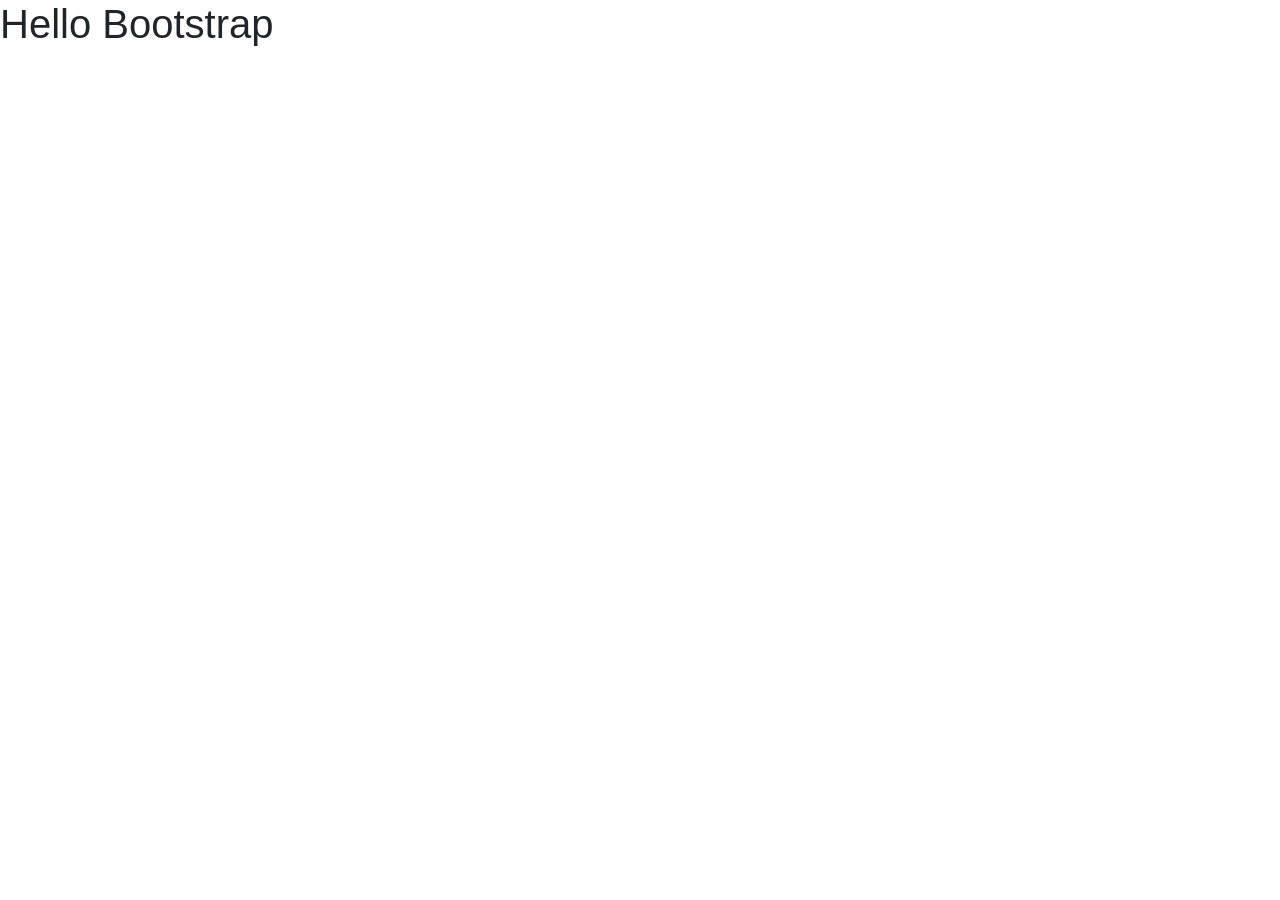
<file: S63762 CSM3103 Lab1/Task 2/index.html>
<!DOCTYPE html>
<html lang="en">
    <head>
        <title>CSM3101 - Lab 1</title>
        <meta charset="utf-8">
        <meta name="viewport" content="width=device-width, 
              initial-scale=1">
        <link rel="stylesheet" href="css/bootstrap.min.css">
    </head>
    
    <body>
      
       <div class=”container”>
         <div class=”row”>
             <h1>Hello Bootstrap</h1>
         </div>
       </div>
         
        <script src="js/jquery-3.6.4.min.js"></script>
        <script src="js/bootstrap.min.js"></script>
    </body>
	
</html>
</file>
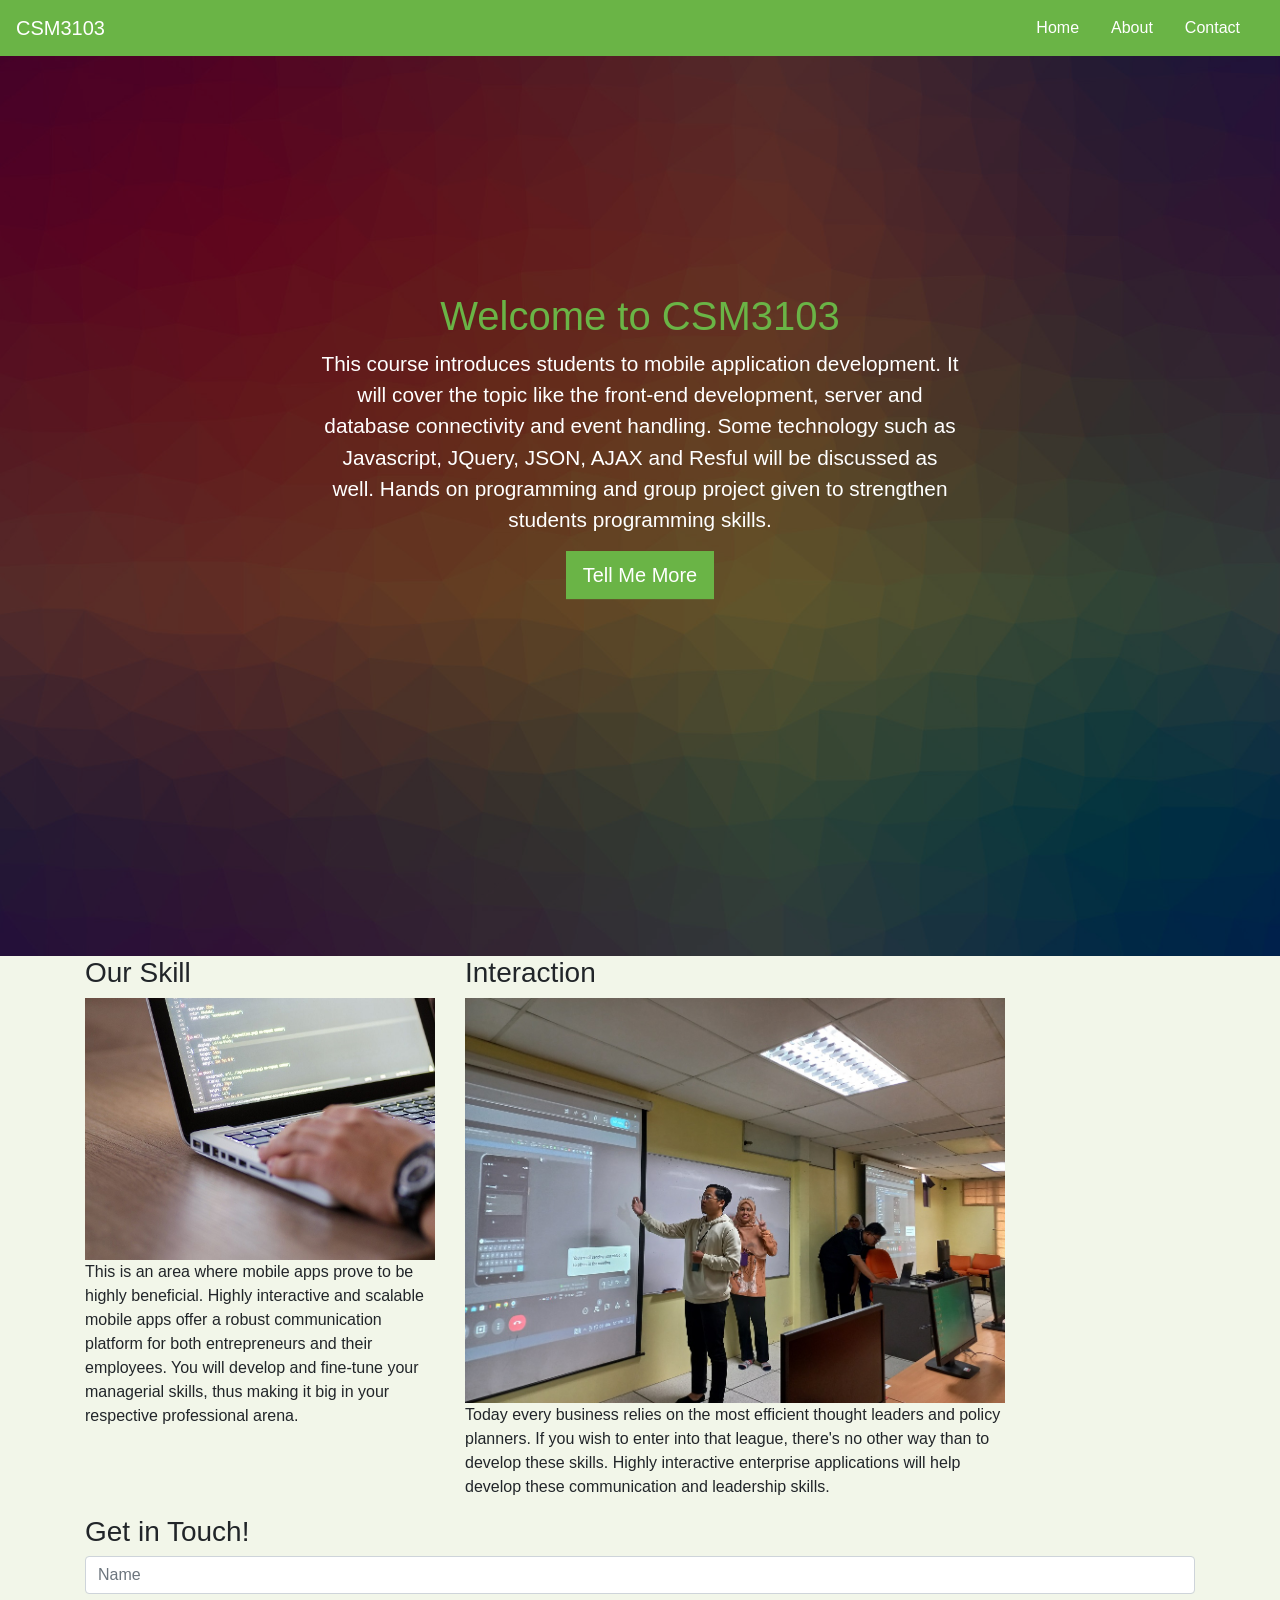
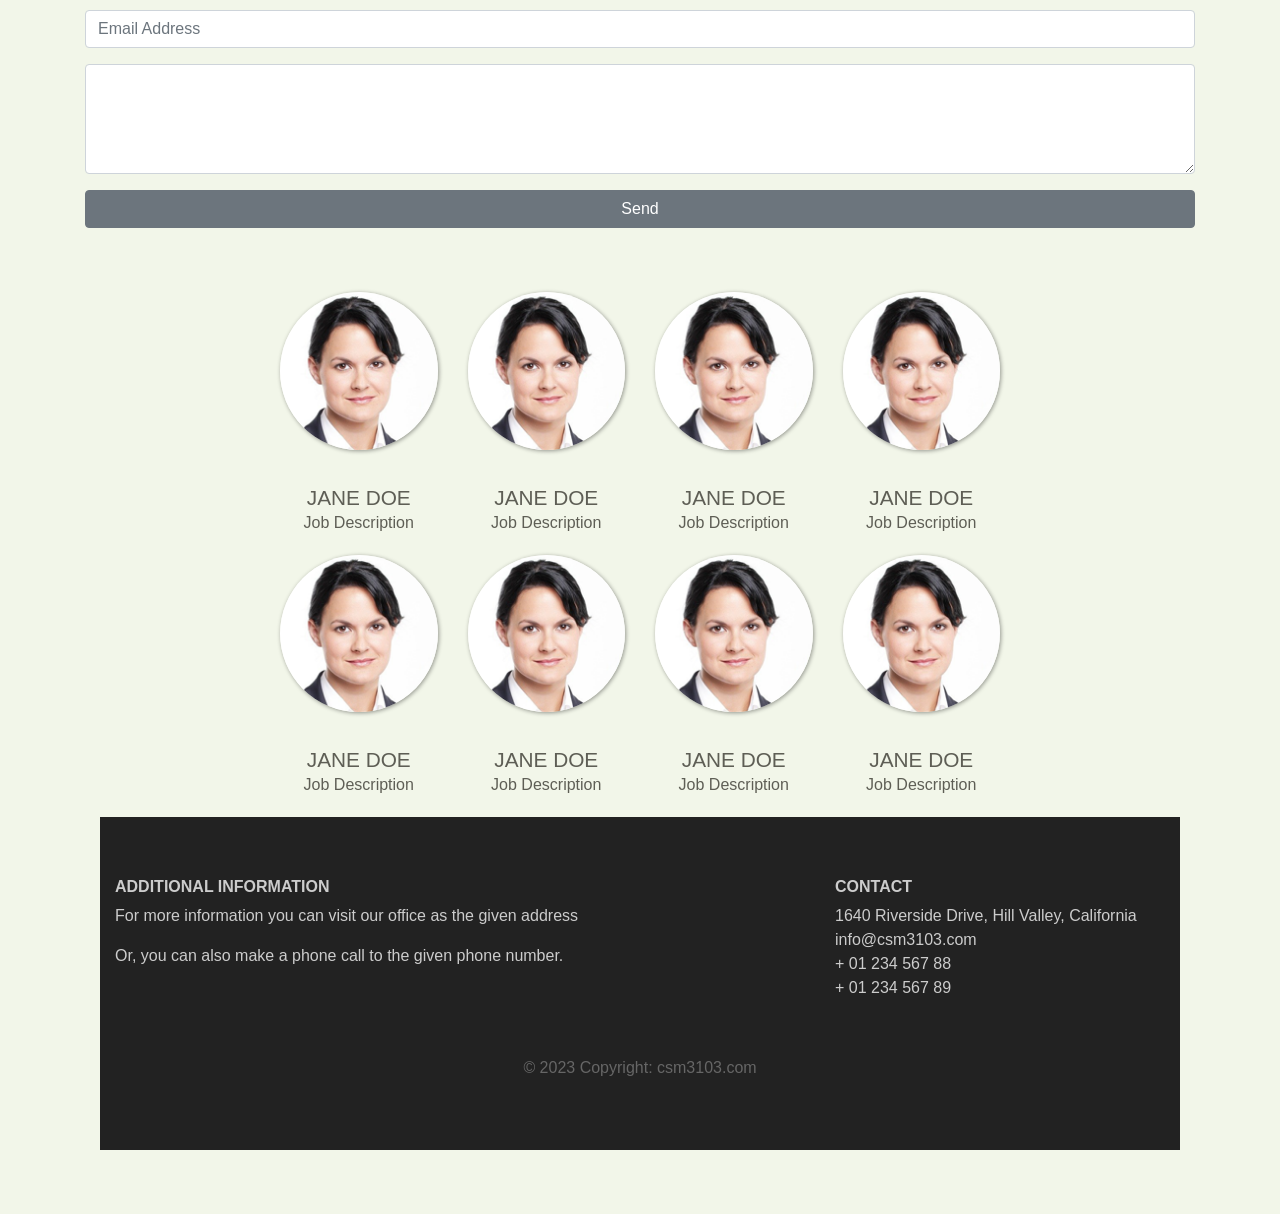
<file: S63762 CSM3103 Lab1/Task 3/index.html>
<!DOCTYPE html>
<html lang="en">
    <head>
        <title>CSM3101 - Lab 1</title>
        <meta charset="utf-8">
        <meta name="viewport" content="width=device-width, 
              initial-scale=1">
        <link rel="stylesheet" href="css/bootstrap.min.css">
        <link rel="stylesheet" href="main.css">
        
    </head>

    <body>
        <nav class="navbar navbar-expand-md">
            <a class="navbar-brand" href="#">CSM3103</a>
            <button class="navbar-toggler navbar-dark" type="button"
                    data-toggle="collapse" data-target="#main-navigation">
                <span class="navbar-toggler-icon"></span>
            </button>
            <div class="collapse navbar-collapse" id="mainnavigation">
                <ul class="navbar-nav">
                    <li class="nav-item">
                        <a class="nav-link" href="#">Home</a>
                    </li>
                    <li class="nav-item">
                        <a class="nav-link" href="#">About</a>
                    </li>
                    <li class="nav-item">
                        <a class="nav-link" href="#">Contact</a>
                    </li>
                </ul>
            </div>
        </nav>

        <header class=”header”>
        </header>        

        <header class="header">
            <div class="overlay"></div>
            <div class="description">
            <h1>Welcome to CSM3103</h1>
            <p>This course introduces students to mobile application development. It will
            cover the topic like the front-end development, server and database
            connectivity and event handling. Some technology such as Javascript, JQuery,
            JSON, AJAX and Resful will be discussed as well. Hands on programming and
            group project given to strengthen students programming skills.</p>
            <button class="btn btn-outline-secondary btn-lg"> Tell Me More </Button>
            </div>
        </header>
        
        <div class="container">
            <div class="row">
                <div class="col-lg-4 col-md-4-col-sm06">
                    <h3>Our Skill</h3>
                    <img src="images/programmer.jpg" class="img-fluid">
                    <p>This is an area where mobile apps prove to be highly 
                        beneficial. Highly interactive and scalable mobile apps offer a
                        robust communication platform for both entrepreneurs and their 
                        employees. You will develop and fine-tune your managerial skills,
                        thus making it big in your respective professional arena.</p>
                </div>
                <div class="col-lg-4-col-md-4 col-sm-6">
                    <h3>Interaction</h3>
                    <img src="images/project.jpg" class="img-fluid">
                    <p>Today every business relies on the most efficient thought
                        leaders and policy planners. If you wish to enter into that league,
                        there's no other way than to develop these skills. Highly 
                        interactive enterprise applications will help develop these
                        communication and leadership skills.</p>
                </div>
                <div class="col-lg-4 col-md-4 col-sm-6">
                </div>
        </div>

        <h3>Get in Touch!</h3>
            <div class="form-group">
                <input type="text" class="form-control" placeholder="Name" name="">
            </div>
             <div class="form-group">
                <input type="email" class="form-control" placeholder="Email Address" name="email">
            </div>
            <div class="form-group">
                <textarea class="form-control" rows="4"></textarea>
            </div>
                <input type="submit" class="btn btn-secondary btn-block" value="Send" name="">
        
                <div class="container features">
                <div class="container team">
                    <div class=”background”> 
                    <div class="row">
                    <!—your will put here later (AA)-->
                    <div class="card col-lg-3 col-md-3 col-sm-4 text-center">
                        <img class="card-img-top rounded-circle" src="images/team-image-1.png" alt="Card image">
                         <div class="card-body">
                        <h4 class="card-title">Jane Doe</h4>
                        <p class="card-text">Job Description</p>
                         </div>
                         </div>
                        <div class="card col-lg-3 col-md-3 col-sm-4 text-center">
                            <img class="card-img-top rounded-circle" src="images/team-image-1.png" alt="Card image">
                             <div class="card-body">
                            <h4 class="card-title">Jane Doe</h4>
                            <p class="card-text">Job Description</p>
                             </div>
                             </div>
                             <div class="card col-lg-3 col-md-3 col-sm-4 text-center">
                                <img class="card-img-top rounded-circle" src="images/team-image-1.png" alt="Card image">
                                 <div class="card-body">
                                <h4 class="card-title">Jane Doe</h4>
                                <p class="card-text">Job Description</p>
                                 </div>
                                 </div>
                                 <div class="card col-lg-3 col-md-3 col-sm-4 text-center">
                                    <img class="card-img-top rounded-circle" src="images/team-image-1.png" alt="Card image">
                                     <div class="card-body">
                                    <h4 class="card-title">Jane Doe</h4>
                                    <p class="card-text">Job Description</p>
                                     </div>
                                     </div>
                                     <div class="card col-lg-3 col-md-3 col-sm-4 text-center">
                                        <img class="card-img-top rounded-circle" src="images/team-image-1.png" alt="Card image">
                                         <div class="card-body">
                                        <h4 class="card-title">Jane Doe</h4>
                                        <p class="card-text">Job Description</p>
                                         </div>
                                         </div>
                                         <div class="card col-lg-3 col-md-3 col-sm-4 text-center">
                                            <img class="card-img-top rounded-circle" src="images/team-image-1.png" alt="Card image">
                                             <div class="card-body">
                                            <h4 class="card-title">Jane Doe</h4>
                                            <p class="card-text">Job Description</p>
                                             </div>
                                             </div>
                                             <div class="card col-lg-3 col-md-3 col-sm-4 text-center">
                                                <img class="card-img-top rounded-circle" src="images/team-image-1.png" alt="Card image">
                                                 <div class="card-body">
                                                <h4 class="card-title">Jane Doe</h4>
                                                <p class="card-text">Job Description</p>
                                                 </div>
                                                 </div>
                                                 <div class="card col-lg-3 col-md-3 col-sm-4 text-center">
                                                    <img class="card-img-top rounded-circle" src="images/team-image-1.png" alt="Card image">
                                                     <div class="card-body">
                                                    <h4 class="card-title">Jane Doe</h4>
                                                    <p class="card-text">Job Description</p>
                                                     </div>
                                                     </div>
                        </div>
                    </div>
                   </div>

                   <footer class="page-footer">
                    <div class="container">
                    <div class="row">
                    <div class="col-lg-8 col-md-8 col-sm-12">
                    <h6 class="text-uppercase font-weight-bold">Additional
                   Information</h6>
                    <p>For more information you can visit our office as the given
                   address</p>
                    <p>Or, you can also make a phone call to the given phone
                   number.</p>
                    </div>
                    <div class="col-lg-4 col-md-4 col-sm-12">
                    <h6 class="text-uppercase font-weight-bold">Contact</h6>
                    <p>1640 Riverside Drive, Hill Valley, California
                    <br/>info@csm3103.com
                    <br/>+ 01 234 567 88
                    <br/>+ 01 234 567 89</p>
                    </div>
                    </div>
                    <div class="footer-copyright text-center">© 2023 Copyright:
                   csm3103.com</div>
                </footer>

        <script src="js/jquery-3.6.4.min.js"></script>
        <script src="js/bootstrap.min.js"></script>
        <script src="main.js"></script>

    </body>

</html>
</file>
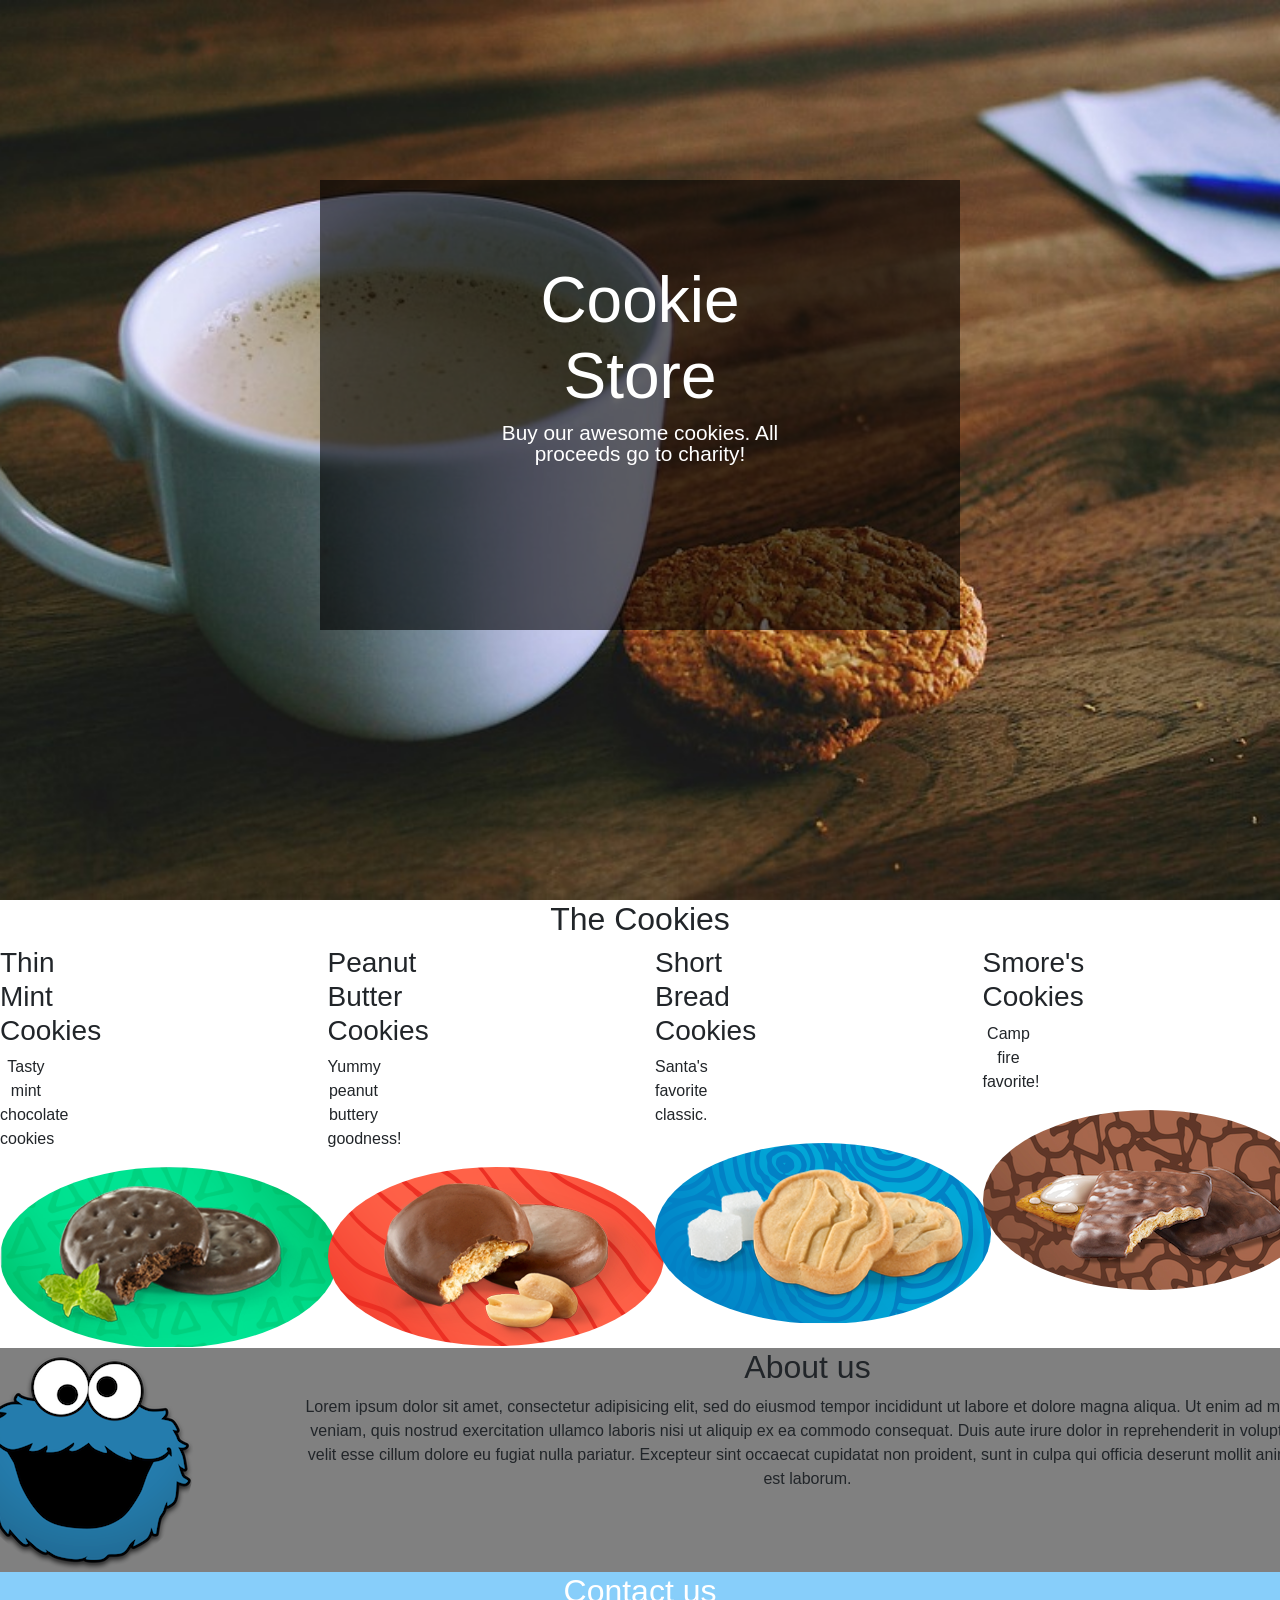
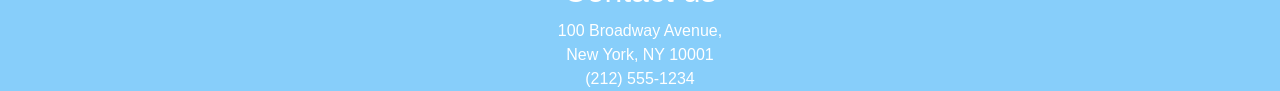
<file: S63762 CSM3103 Lab1/Task 4/index.html>
<!DOCTYPE html>
<html>
<head>
  <title>Cookie Store</title>
  <meta charset="utf-8">
        <meta name="viewport" content="width=device-width, 
              initial-scale=1">
        <link rel="stylesheet" href="css/bootstrap.min.css">
  <link rel="stylesheet" href="css/styles.css">
</head>

<body>
<header class="header">
  <div class="overlay">
    <div class="description">
      <h1>Cookie Store</h1>
      <p>Buy our awesome cookies. All proceeds go to charity!</p>
  </div>
</div>
</header>

<h2 class="text">The Cookies</h2>

<div class="row">
  <div class="column">
    <div class="col-lg-3 col-md-3 col-sm-4 text-center">
    <h3>Thin Mint Cookies</h3>
    <p>Tasty mint chocolate cookies</p>
    <img src="img/mint.png" alt="Avatar">
  </div>
</div>
  <div class="column">
    <div class="col-lg-3 col-md-3 col-sm-4 text-center">
    <h3>Peanut Butter Cookies</h3>
    <p>Yummy peanut buttery goodness!</p>
    <img src="img/peanut.png" alt="Avatar">
  </div>
</div>
  <div class="column">
    <div class="col-lg-3 col-md-3 col-sm-4 text-center">
    <h3>Short Bread Cookies</h3>
    <p>Santa's favorite classic.</p>
    <img src="img/shortbread.png" alt="Avatar">
  </div>
</div>
  <div class="column">
    <div class="col-lg-3 col-md-3 col-sm-4 text-center">
    <h3>Smore's Cookies</h3>
  <p>Camp fire favorite!</p>
  <img src="img/smores.png" alt="Avatar">
  </div>
</div>


<div class="background">
<div class="row">
  <div class="column2" ><img src="./img/cmonster.png"></div>
  <div class="right"><h2 class="text">About us</h2>
<div class="text">Lorem ipsum dolor sit amet, consectetur adipisicing elit, sed do eiusmod
tempor incididunt ut labore et dolore magna aliqua. Ut enim ad minim veniam,
quis nostrud exercitation ullamco laboris nisi ut aliquip ex ea commodo
consequat. Duis aute irure dolor in reprehenderit in voluptate velit esse
cillum dolore eu fugiat nulla pariatur. Excepteur sint occaecat cupidatat non
proident, sunt in culpa qui officia deserunt mollit anim id est laborum.</div>
</div>
</div>
</div>





<script src="js/jquery-3.6.4.min.js"></script>
  <script src="js/bootstrap.min.js"></script>
       <script src="js/style.js"></script>
</body>

<footer class="page-footer">
  <h2 class="text">Contact us</h2>
<div class="text">
  100 Broadway Avenue,<br>
  New York, NY 10001 <br>
  (212) 555-1234
</div>
 </footer>
</html>
</file>
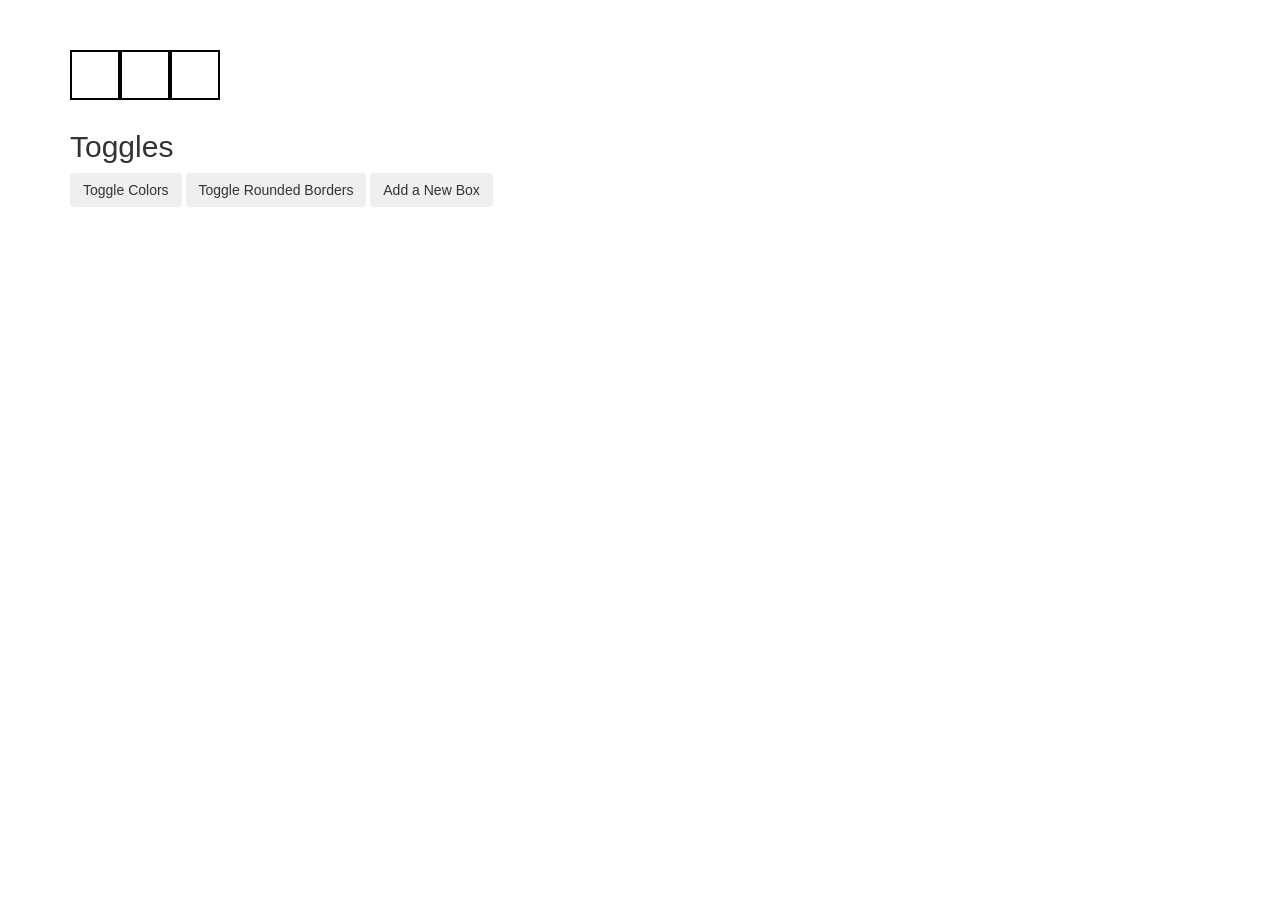
<file: S63762 CSM3103 Lab4/Task2.html>
<!DOCTYPE html>
<html>
  <head>
    <title>Lab 4: Task 2</title>
    <meta charset="utf-8" />
    <link
      rel="stylesheet"
      href="https://maxcdn.bootstrapcdn.com/bootstrap/3.3.7/css/bootstrap.min.css"
    />
    <style>
      #boxes {
        margin-top: 50px;
        float: left;
        width: 100%;
      }

      #toggles {
        float: left;
        width: 100%;
        margin-top: 10px;
      }

      #info {
        float: left;
        margin-top: 5px;
      }

      .box {
        width: 50px;
        height: 50px;
        float: left;
      }

      .outlined {
        border: 2px solid black;
      }

      .round-edge {
        border-radius: 15px;
      }

      .teal {
        background-color: teal;
      }
    </style>
    <script
      src="https://code.jquery.com/jquery-3.1.1.js"
      integrity="sha256-16cdPddA6VdVInumRGo6IbivbERE8p7CQR3HzTBuELA="
      crossorigin="anonymous"
    ></script>

    <script>
      var colorTeal = "rgb(57, 204, 204)";
      $(document).ready(function () {
        $("#button_toggle_colors").click(function () {
          $(".box").each(function () {
            if ($(".box").css("background-color") == colorTeal) {
              $(".box").css("background-color", "");
            } else {
              $(".box").css("background-color", colorTeal);
            }
          });
        });

        $("#button_toggle_roundedges").click(function () {
          $(".box").each(function () {
            if ($(this).hasClass("round-edge")) {
              $(this).removeClass("round-edge");
            } else {
              $(this).addClass("round-edge");
            }
          });
        });

        $("#button_add_box").click(function () {
          var new_box = document.createElement("div");
          var existingBoxes = $(".box").length;
          var nextBoxId = existingBoxes + 1;
          $(new_box).attr("id", "box" + nextBoxId);
          $(new_box).addClass("box");
          $(new_box).addClass("outlined");
          $("#boxes").append(new_box);
        });
      });
    </script>
  </head>

  <body>
    <div class="container">
      <div id="boxes">
        <div id="box1" class="box outlined"></div>
        <div id="box2" class="box outlined"></div>
        <div id="box3" class="box outlined"></div>
      </div>

      <div id="toggles">
        <h2>Toggles</h2>
        <button class="btn" id="button_toggle_colors">Toggle Colors</button>
        <button class="btn" id="button_toggle_roundedges">
          Toggle Rounded Borders
        </button>
        <button class="btn" id="button_add_box">Add a New Box</button>
      </div>
    </div>
  </body>
</html>
</file>
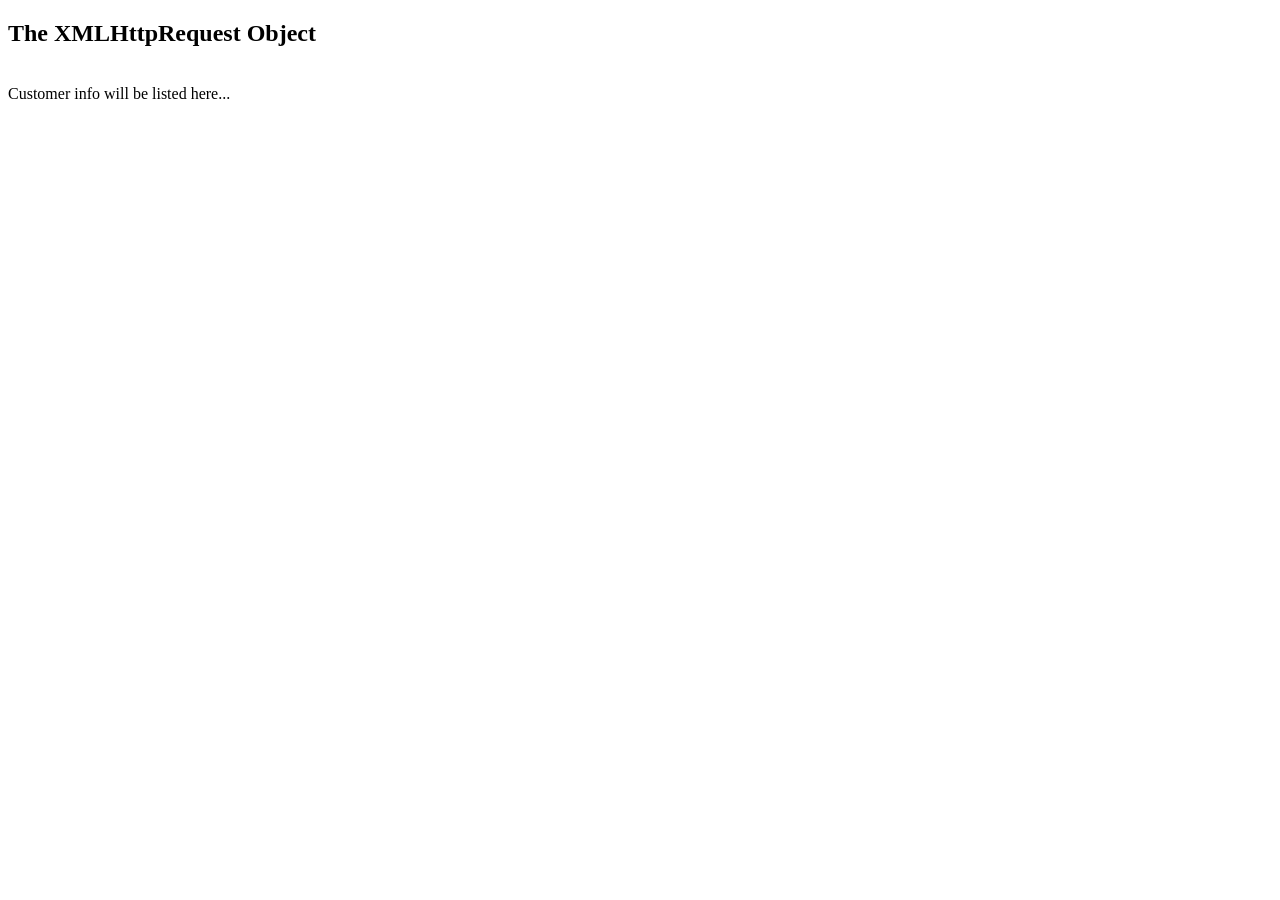
<file: S63762 CSM3103 Lab5/Task1.html>
<!DOCTYPE html>
<html lang="en">

<head>
    <meta charset="UTF-8">
    <meta http-equiv="X-UA-Compatible" content="IE=edge">
    <meta name="viewport" content="width=device-width, initial-scale=1.0">
    <title>Task1</title>
    <style>
        table,
        th,
        td {
            border: 1px solid black;
            border-collapse: collapse;
        }

        th,
        td {
            padding: 5px;
        }
    </style>

<body>
    <h2>The XMLHttpRequest Object</h2>
    <p id="demo2"></p>
    <script>
        function getProductLine() {
            var xhttp;
            xhttp = new XMLHttpRequest(); xhttp.onreadystatechange = function () {
                if (this.readyState == 4 && this.status == 200) {
                    document.getElementById("demo2").innerHTML = this.responseText;
                }
            };
            xhttp.open("GET", "https://skimtech.my/readproductline.php", true);
            xhttp.send();
        }
        getProductLine(); </script>
    <br>
    <div id="txtHint">Customer info will be listed here...</div>
    <script>
        function showCustomer(str) {
            var xhttp;
            if (str == "") {
                document.getElementById("txtHint").innerHTML = "";
                return;
            }
            xhttp = new XMLHttpRequest();
            xhttp.onreadystatechange = function () {
                if (this.readyState == 4 && this.status == 200) {
                    document.getElementById("txtHint").innerHTML = this.responseText;
                }
            };
            xhttp.open("GET", "https://skimtech.my/getproductlist.php?q=" + str, true);
            xhttp.send();
            
        }
    </script>
</body>

</html>
</file>
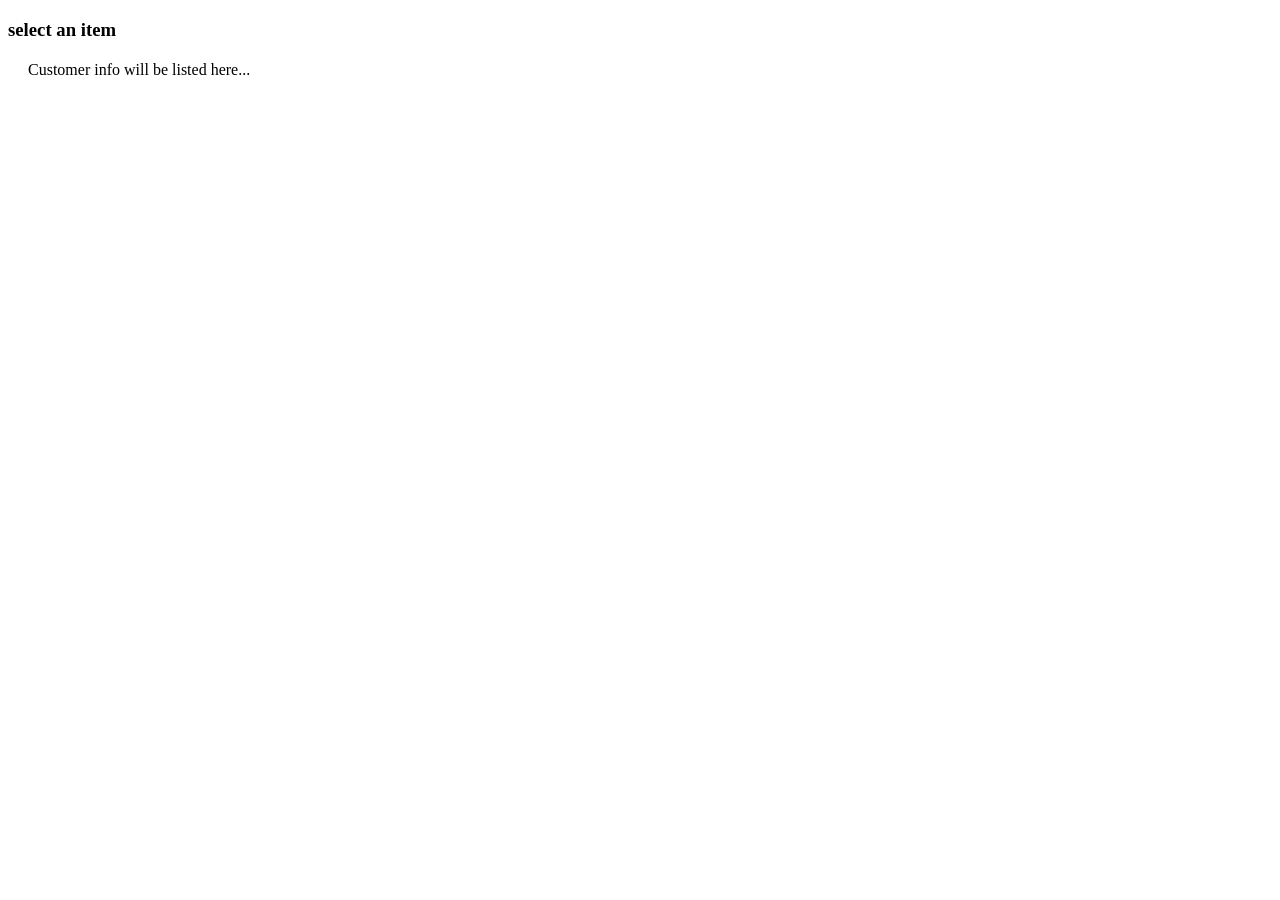
<file: S63762 CSM3103 Lab5/Task2.html>
<!DOCTYPE html>
<html lang="en">
  <head>
    <meta charset="UTF-8" />
    <meta http-equiv="X-UA-Compatible" content="IE=edge" />
    <meta name="viewport" content="width=device-width, initial-scale=1.0" />
    <title>JSON data displaying</title>
    <style>
      div {
        margin: 20px;
      }
      table {
        border-collapse: collapse;
      }

      th,
      td {
        border: 1px solid black;
        padding: 8px;
      }
    </style>
  </head>

  <body>
    <h3>select an item</h3>
    <p id="demo2"></p>

    <script>
      function getProductLine() {
        var xhttp;
        xhttp = new XMLHttpRequest();
        xhttp.onreadystatechange = function () {
          if (this.readyState == 4 && this.status == 200) {
            document.getElementById("demo2").innerHTML = this.responseText;
          }
        };
        xhttp.open("GET", "https://skimtech.my/readproductline.php", true);
        xhttp.send();
      }
      getProductLine();

      function showCustomer(str) {
        var xhttp;
        if (str == "") {
          document.getElementById("txtHint").innerHTML = "";
          return;
        }
        xhttp = new XMLHttpRequest();
        xhttp.onreadystatechange = function () {
          if (this.readyState == 4 && this.status == 200) {
            // get the json data as string
            var jsonString = this.responseText;
            // convert it to json type
            var jsonArray = JSON.parse(jsonString);
            // display the number in that object. E.g. motorcycles
            document.getElementById("numberOfObject").innerHTML =
              "Number of " + str + " Objects: " + jsonArray.length;
            // display the attributes
            document.getElementById("attributes").innerHTML =
              "Attributes: <b>" + (Object.keys(jsonArray[0]) + "</b>");
            //initialization
            displayTable.innerHTML = "";
            displayTable = document.getElementById("displayTable");
            const table = document.createElement("table");
            const thead = document.createElement("thead");
            const tbody = document.createElement("tbody");

            // displaying the thead (Attributes)
            Object.keys(jsonArray[0]).forEach((key) => {
              const th = document.createElement("th");
              console.log(key);
              th.textContent = key;
              thead.appendChild(th);
            });
            table.appendChild(thead);

            // displaying the tbody(the values of the keys(Attributes))
            jsonArray.forEach(function (record) {
              var row = document.createElement("tr");
              Object.keys(record).forEach(function (key) {
                var cell = document.createElement("td");
                cell.textContent = record[key];
                row.appendChild(cell);
              });
              tbody.appendChild(row);
            });

            table.appendChild(tbody);
            displayTable.appendChild(table);
          }
        };
        xhttp.open(
          "GET",
          "https://skimtech.my/getProductByChoice.php?q=" + str,
          true
        );
        xhttp.send();
      }
    </script>
    <div id="numberOfObject">Customer info will be listed here...</div>
    <div id="attributes"></div>
    <div id="displayTable"></div>
  </body>
</html>
</file>
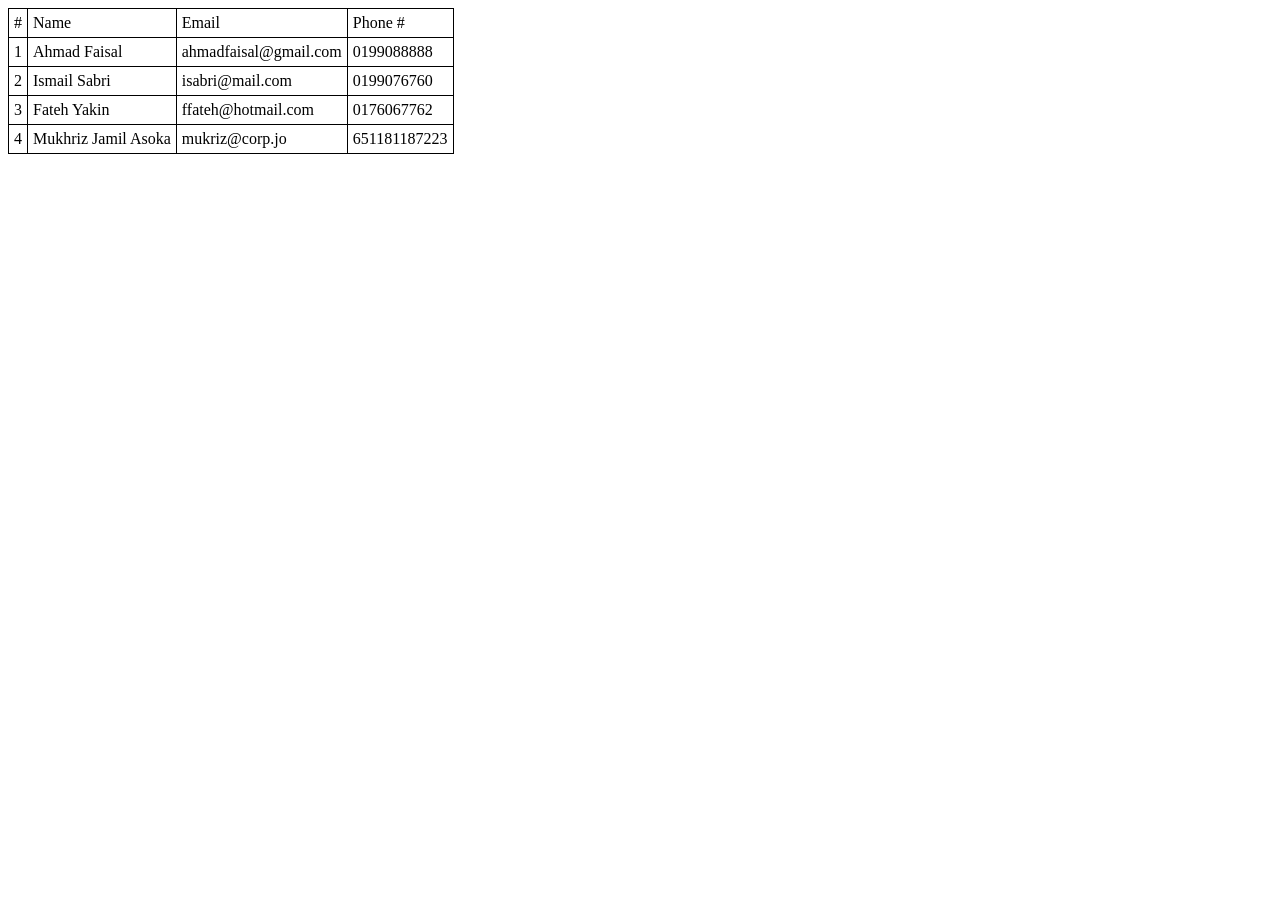
<file: S63762 CSM3103 Lab3/Task5/Task5.html>
<!DOCTYPE html>
<html>
<head>
  <title>Table Manipulation Example</title>
  <style>
    table {
      border-collapse: collapse;
    }
    
    th, td {
      border: 1px solid black;
      padding: 5px;
    }
    
    tr:hover {
      background-color: lightgray;
      cursor: pointer;
    }
  </style>
</head>
<body>
  <table id="myTable">
    <!-- Existing table rows -->
    <tr>
      <td>1</td>
      <td>Ahmad Faisal</td>
      <td>ahmadfaisal@gmail.com</td>
      <td>0199088888</td>
    </tr>
    <tr>
      <td>2</td>
      <td>Ismail Sabri</td>
      <td>isabri@mail.com</td>
      <td>0199076760</td>
    </tr>
    <tr>
      <td>3</td>
      <td>Fateh Yakin</td>
      <td>ffateh@hotmail.com</td>
      <td>0176067762</td>
    </tr>
  </table>

  <script>
    // Add a new record to the table
    var table = document.getElementById("myTable");
    var newRow = table.insertRow();

    var cell1 = newRow.insertCell();
    cell1.textContent = "4";

    var cell2 = newRow.insertCell();
    cell2.textContent = "Mukhriz Jamil Asoka";

    var cell3 = newRow.insertCell();
    cell3.textContent = "mukriz@corp.jo";

    var cell4 = newRow.insertCell();
    cell4.textContent = "651181187223";

    // Add the table header
    var headerRow = table.insertRow(0);

    var header1 = headerRow.insertCell();
    header1.textContent = "#";

    var header2 = headerRow.insertCell();
    header2.textContent = "Name";

    var header3 = headerRow.insertCell();
    header3.textContent = "Email";

    var header4 = headerRow.insertCell();
    header4.textContent = "Phone #";

    // Delete row when clicked
    var rows = table.getElementsByTagName("tr");
    for (var i = 0; i < rows.length; i++) {
      rows[i].onclick = function() {
        this.parentNode.removeChild(this);
      };
    }
  </script>
</body>
</html>
</file>
<file: S63762 CSM3103 Lab1/Task 3/main.css>
body {
    padding: 0;
    margin: 0;
    background: #f2f6e9;
}
.navbar {
    background:#6ab446;
}
.nav-link,
.navbar-brand {
    color: #fff;
    cursor: pointer;
}
.nav-link {
    margin-right: 1em !important;
}
.nav-link:hover {
    color: #000;
}
.navbar-collapse {
    justify-content: flex-end;
}
.header {
    background-image: url("./images/header-background.jpg");
    background-size: cover;
    background-position: center;
    position: relative;
}
.description {
    left: 50%;
    position: absolute;
    top: 45%;
    transform: translate(-50%, -55%);
    text-align: center;
}
.description h1 {
    color: #6ab446;
}
.description p {
    color: #fff;
    font-size: 1.3rem;
    line-height: 1.5;
}
.overlay {
    position:absolute;
    min-height:100%;
    min-width:100%;
    left: 0;
    top: 0;
    background: rgba(0,0,0,0.6);
}
.description button {
    border: 1px solid #6ab446;
    background: #6ab446;
    border-radius: 0;
    color: #fff;
}
.description button:hover {
    border: 1px solid #fff;
    background: #fff;
    color: #000;
}
.features {
    margin: 4em auto;
    padding: 1 em;
    position: relative;
}
.feature-title {
    color: #333;
    font-size: 1.3 rem;
    font-weight: 700;
    margin-bottom: 20px;
    text-transform: uppercase;
}
.features img {
    -webkit-box-shadow: 1px 1px 4px rgba(0,0,0,0.4);
    -moz-box-shadow: 1px 1px 4px rgba(0,0,0,0.4);
    box-shadow: 1px 1px 4px rgba(0,0,0,0.4);
    margin-bottom: 16px;
}
.features .form-control,
.features input {
    border-radius: 0;
}
.features .btn {
    background-color: #589b37;
    border: 1px solid #589b37;
    color: #fff;
    margin-top: 20px;
}
.features .btn:hover {
    background-color: #333;
    border: 1px solid #333;
}
.background {
    background: #dedec8;
    padding: 4em 0;
    }
.team {
        color: #5e5e55;
        padding: 0 180px;
        }
.team .card-columns {
        -webkit-column-count: 4;
        -moz-column-count: 4;  
        column-count: 4;
}
.team .card {
background:none;
border: none;
}
.team .card-title {
font-size: 1.3rem;
margin-bottom: 0;
text-transform: uppercase;
}
.page-footer {
    background-color: #222;
    color: #ccc;
    padding: 60px 0 30px;
    }
    .footer-copyright {
        color: #666;
        padding: 40px 0;
        }
        @media (max-width: 991.98px) {
            .team {
            padding: 0 15px;
            }
            }
            @media (max-width: 575.98px) {
            .description {
            left: 0;
            padding: 0 15px;
            position: absolute;
            top: 10%;
            transform: none;
            text-align: center;
            }
            .description h1 {
            font-size: 2em;
            }
            .description p {
            font-size: 1.2rem;
            }
            .features {
            margin: 0;
            }
            .team {
            max-width: 60%;
            }
            }
</file>
<file: S63762 CSM3103 Lab1/Task 4/css/styles.css>
.header {
  background-image: url("../img/milkbg.jpg");
  background-size: cover;
  background-position: center;
  position:relative;
  max-width: 100%;
  max-height: 100%;
  display: block; 
  
 }

.overlay {
  position: absolute;
  min-height: 50%;
  min-width: 50%;
  left: 25%;
  top: 20%;
  background: rgba(0, 0, 0, 0.6);
}

.description {
  left: 50%;
  position: absolute;
  top: 45%;
  transform: translate(-50%, -55%);
  text-align: center;
 }
 .description h1 {
  color: #ffffff;
  font-size: 4.0rem;
 }
 .description p {
  color: #fff;
  font-size: 1.3rem;
  line-height: 1.0;
}

.text{
    text-align: center;
}

.column {
  float: left;
  width: 25%;
}

/* Clear floats after the columns */
.row:after {
  content: "";
  display: table;
  clear: both;
}

.column2 {
  float:left; width: 25%;
}

.background {
  background-color: gray;
  max-width: max-content;
  max-width: 100%;
}

.right {
  width: 75%;
}

.page-footer {
  position: bottom;
   left: 0;
   bottom: 0;
   width: 100%;
   background-color:lightskyblue;
   color: white;
   text-align: center;
  }

  .footer-copyright {
      color: #ffffff;
      padding: 40px 0;
      }
      img {
          border-radius: 50%;
        }

        @media screen and (max-width: 500px) {
  
          .column,
          .column2 {
              width: 70%;
          }
      }                     
      html {
          scroll-behavior: smooth;
        }
</file>
